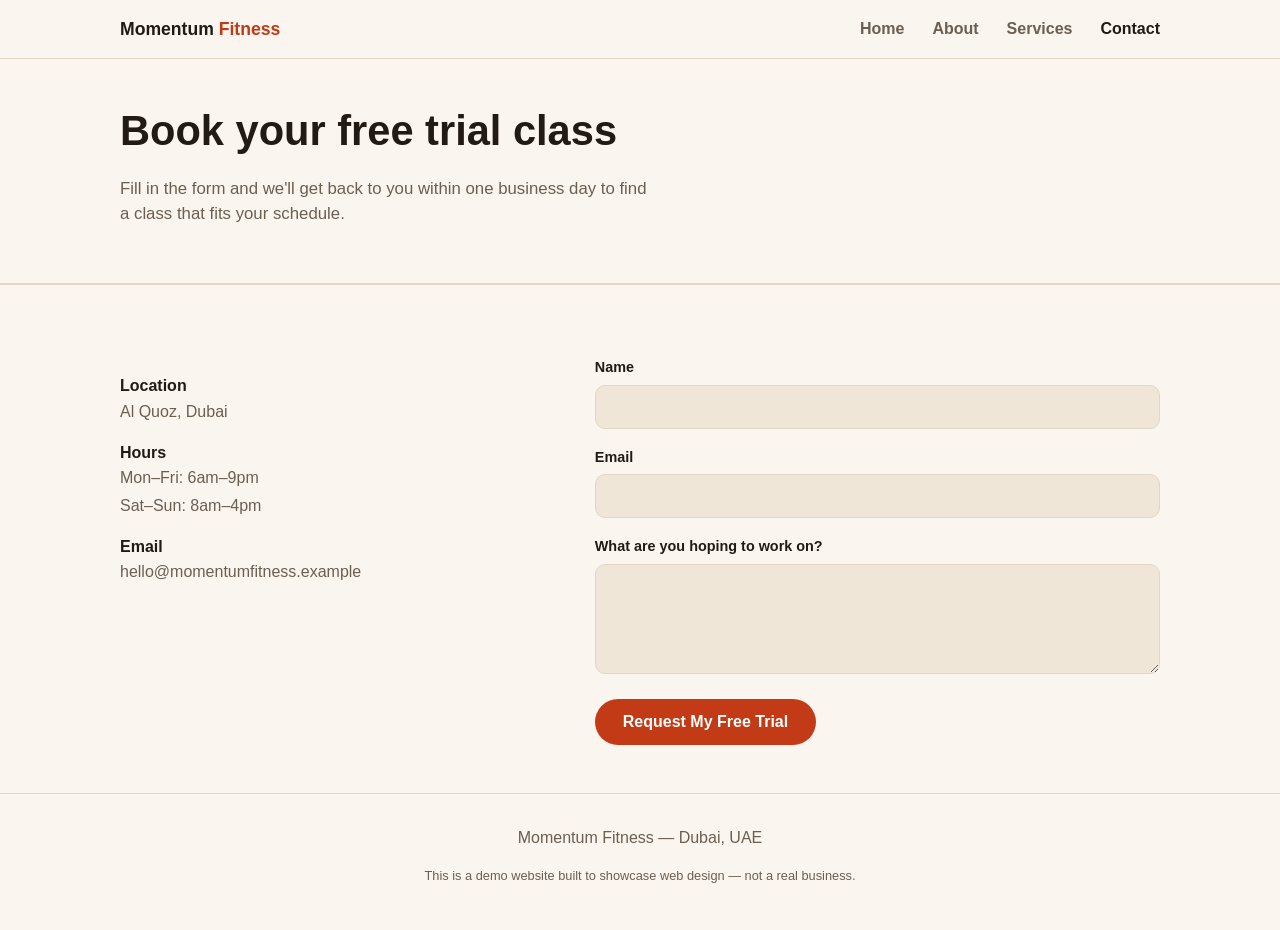
<file: contact.html>
<!DOCTYPE html>
<html lang="en">
<head>
  <meta charset="UTF-8">
  <meta name="viewport" content="width=device-width, initial-scale=1.0">
  <title>Contact & Book a Free Trial | Momentum Fitness Dubai</title>
  <meta name="description" content="Book your free trial class at Momentum Fitness in Dubai. Studio hours, location, and a contact form — we reply within one business day.">
  <link rel="icon" href="data:image/svg+xml,%3Csvg xmlns='http://www.w3.org/2000/svg' viewBox='0 0 100 100'%3E%3Crect width='100' height='100' rx='22' fill='%23c23a16'/%3E%3Ctext x='50' y='70' font-size='58' font-weight='800' fill='white' text-anchor='middle' font-family='Arial, sans-serif'%3EM%3C/text%3E%3C/svg%3E">
  <meta property="og:type" content="website">
  <meta property="og:title" content="Book a Free Trial | Momentum Fitness">
  <meta property="og:description" content="Book your free trial class at Momentum Fitness in Dubai. We reply within one business day.">
  <meta property="og:image" content="https://images.unsplash.com/photo-1758875569612-94d5e0f1a35f?w=1200&q=80&auto=format&fit=crop">
  <meta name="twitter:card" content="summary_large_image">
  <link rel="stylesheet" href="style.css">
</head>
<body>

  <nav class="nav">
    <div class="container">
      <a href="index.html" class="nav-logo">Momentum <span>Fitness</span></a>
      <ul class="nav-links">
        <li><a href="index.html">Home</a></li>
        <li><a href="about.html">About</a></li>
        <li><a href="services.html">Services</a></li>
        <li><a href="contact.html" class="active">Contact</a></li>
      </ul>
      <button class="nav-toggle" aria-label="Open menu">&#9776;</button>
    </div>
    <div class="nav-mobile-menu">
      <a href="index.html">Home</a>
      <a href="about.html">About</a>
      <a href="services.html">Services</a>
      <a href="contact.html">Contact</a>
    </div>
  </nav>

  <header class="page-hero">
    <div class="container">
      <h1>Book your free trial class</h1>
      <p>Fill in the form and we'll get back to you within one business day to find a class that fits your schedule.</p>
    </div>
  </header>

  <section class="section">
    <div class="container contact-layout">
      <div class="contact-info">
        <h2 class="visually-hidden">Studio details</h2>
        <h3>Location</h3>
        <p>Al Quoz, Dubai</p>

        <h3>Hours</h3>
        <p>Mon–Fri: 6am–9pm</p>
        <p>Sat–Sun: 8am–4pm</p>

        <h3>Email</h3>
        <p>hello@momentumfitness.example</p>
      </div>

      <div>
        <form class="contact-form" id="contact-form" novalidate>
          <div class="form-field">
            <label for="name">Name</label>
            <input type="text" id="name" name="name" required>
          </div>
          <div class="form-field">
            <label for="email">Email</label>
            <input type="email" id="email" name="email" required>
          </div>
          <div class="form-field">
            <label for="message">What are you hoping to work on?</label>
            <textarea id="message" name="message" required></textarea>
          </div>
          <button type="submit" class="btn">Request My Free Trial</button>
        </form>
        <div class="form-success" id="form-success">
          <strong>Thanks — request received.</strong>
          <p style="margin: 8px 0 0;">This demo form doesn't send real emails, but this is exactly how a real booking flow would confirm a submission.</p>
        </div>
      </div>
    </div>
  </section>

  <footer>
    <div class="container">
      <p>Momentum Fitness — Dubai, UAE</p>
      <p class="demo-note">This is a demo website built to showcase web design — not a real business.</p>
    </div>
  </footer>

  <script src="script.js"></script>
</body>
</html>
</file>
<file: style.css>
/* ===== Base / theme ===== */
:root {
  --bg: #faf5ef;
  --bg-elevated: #f0e6d8;
  --text: #221b14;
  --text-muted: #6b5f52;
  --accent: #c23a16;
  --accent-ink: #ffffff;
  --accent-tint: #f7e3db;
  --border: #e2d7c6;
  --max-width: 1080px;
}

* {
  box-sizing: border-box;
}

a:focus-visible,
button:focus-visible,
input:focus-visible,
textarea:focus-visible {
  outline: 2px solid var(--accent);
  outline-offset: 2px;
  border-radius: 4px;
}

.visually-hidden {
  position: absolute;
  width: 1px;
  height: 1px;
  padding: 0;
  margin: -1px;
  overflow: hidden;
  clip: rect(0, 0, 0, 0);
  white-space: nowrap;
  border: 0;
}

body {
  margin: 0;
  font-family: -apple-system, "Helvetica Neue", Arial, sans-serif;
  background: var(--bg);
  color: var(--text);
  line-height: 1.5;
}

h1, h2, h3 {
  font-weight: 800;
  line-height: 1.15;
  margin: 0 0 0.5em;
}

p {
  color: var(--text-muted);
  margin: 0 0 1em;
}

a {
  color: inherit;
}

img {
  max-width: 100%;
  display: block;
}

.container {
  max-width: var(--max-width);
  margin: 0 auto;
  padding: 0 20px;
}

/* ===== Buttons ===== */
.btn {
  display: inline-block;
  padding: 14px 28px;
  border-radius: 999px;
  background: var(--accent);
  color: var(--accent-ink);
  font-weight: 700;
  text-decoration: none;
  border: none;
  cursor: pointer;
  font-size: 1rem;
  transition: transform 0.15s ease;
}

.btn:hover {
  transform: translateY(-1px);
}

.btn-outline {
  background: transparent;
  color: var(--text);
  border: 1px solid var(--border);
}

/* ===== Nav ===== */
.nav {
  position: sticky;
  top: 0;
  background: rgba(250, 245, 239, 0.95);
  border-bottom: 1px solid var(--border);
  z-index: 100;
}

.nav .container {
  display: flex;
  align-items: center;
  justify-content: space-between;
  padding-top: 16px;
  padding-bottom: 16px;
}

.nav-logo {
  font-weight: 800;
  font-size: 1.1rem;
  text-decoration: none;
  color: var(--text);
}

.nav-logo span {
  color: var(--accent);
}

.nav-links {
  display: none;
  list-style: none;
  gap: 28px;
  margin: 0;
  padding: 0;
}

.nav-links a {
  text-decoration: none;
  color: var(--text-muted);
  font-weight: 600;
}

.nav-links a:hover,
.nav-links a.active {
  color: var(--text);
}

.nav-toggle {
  background: none;
  border: 1px solid var(--border);
  border-radius: 8px;
  color: var(--text);
  font-size: 1.3rem;
  padding: 6px 12px;
  cursor: pointer;
}

.nav-mobile-menu {
  display: none;
  flex-direction: column;
  gap: 16px;
  padding: 0 20px 20px;
}

.nav-mobile-menu.open {
  display: flex;
}

.nav-mobile-menu a {
  text-decoration: none;
  color: var(--text);
  font-weight: 600;
}

/* ===== Hero ===== */
.hero {
  padding: 40px 0 0;
}

.hero-grid {
  display: grid;
  grid-template-columns: 1fr;
  gap: 32px;
  align-items: center;
  padding-bottom: 40px;
}

.hero h1 {
  font-size: 2.1rem;
  margin-bottom: 0.4em;
}

.hero p {
  font-size: 1.05rem;
  max-width: 480px;
}

.hero-ctas {
  margin-top: 28px;
  display: flex;
  flex-direction: column;
  gap: 12px;
}

.hero-media img,
.page-hero-media img {
  width: 100%;
  aspect-ratio: 4 / 3;
  object-fit: cover;
  border-radius: 20px;
  box-shadow: 0 20px 40px -20px rgba(34, 27, 20, 0.35);
}

/* ===== Section ===== */
.section {
  padding: 48px 0;
  border-top: 1px solid var(--border);
}

.section-label {
  color: var(--accent);
  text-transform: uppercase;
  font-size: 0.8rem;
  font-weight: 700;
  letter-spacing: 0.08em;
  margin-bottom: 0.5em;
}

/* ===== Feature list (intro + divided rows, not matching cards) ===== */
.feature-layout {
  display: grid;
  grid-template-columns: 1fr;
  gap: 32px;
  margin-top: 24px;
}

.feature-intro h2 {
  font-size: 1.8rem;
}

.feature-list {
  display: flex;
  flex-direction: column;
}

.feature-item {
  display: flex;
  gap: 16px;
  padding: 20px 0;
  border-top: 1px solid var(--border);
}

.feature-item h3 {
  transition: color 0.15s ease;
}

.feature-item:hover h3 {
  color: var(--accent);
}

.feature-icon {
  transition: background-color 0.15s ease, color 0.15s ease;
}

.feature-item:hover .feature-icon {
  background: var(--accent);
  color: var(--accent-ink);
}

.feature-item:first-child {
  border-top: none;
}

.feature-icon {
  display: flex;
  align-items: center;
  justify-content: center;
  width: 40px;
  height: 40px;
  border-radius: 10px;
  background: var(--accent-tint);
  color: var(--accent);
  flex-shrink: 0;
}

.feature-icon svg {
  width: 20px;
  height: 20px;
}

.feature-item h3 {
  font-size: 1.05rem;
  margin-bottom: 4px;
}

.feature-item p {
  margin: 0;
}

/* ===== CTA banner ===== */
.cta-banner {
  background: var(--bg-elevated);
  border-radius: 20px;
  padding: 40px 24px;
  text-align: center;
  margin: 48px 0;
}

.cta-banner h2 {
  font-size: 1.5rem;
}

/* ===== Footer ===== */
footer {
  border-top: 1px solid var(--border);
  padding: 32px 0;
  text-align: center;
}

.demo-note {
  font-size: 0.8rem;
  color: var(--text-muted);
  margin-top: 8px;
}

/* ===== Page header (About / Services / Contact) ===== */
.page-hero {
  padding: 48px 0 40px;
  border-bottom: 1px solid var(--border);
}

.page-hero h1 {
  font-size: 2rem;
  max-width: 600px;
}

.page-hero p {
  font-size: 1.05rem;
  max-width: 540px;
}

.page-hero-grid {
  display: grid;
  grid-template-columns: 1fr;
  gap: 28px;
  align-items: center;
}

.page-hero-media img {
  aspect-ratio: 16 / 10;
}

/* ===== About: stat strip + values ===== */
.stat-strip {
  display: grid;
  grid-template-columns: repeat(2, 1fr);
  gap: 24px;
  margin: 24px 0 8px;
}

.stat-strip .stat-num {
  font-size: 2rem;
  font-weight: 800;
  color: var(--accent);
}

.stat-strip .stat-label {
  font-size: 0.9rem;
  color: var(--text-muted);
}

.values-row {
  display: flex;
  flex-direction: column;
  gap: 24px;
  margin-top: 24px;
}

.value-block {
  padding: 24px;
  background: var(--bg-elevated);
  border-radius: 16px;
  box-shadow: 0 10px 24px -16px rgba(34, 27, 20, 0.25);
  transition: transform 0.15s ease;
}

.value-block:hover {
  transform: translateY(-3px);
}

.value-block h3 {
  font-size: 1.1rem;
}

/* ===== Services: pricing ===== */
.pricing-grid {
  display: grid;
  grid-template-columns: 1fr;
  gap: 20px;
  margin-top: 24px;
}

.price-card {
  border: 1px solid var(--border);
  border-radius: 16px;
  padding: 28px 24px;
  background: var(--bg);
  box-shadow: 0 10px 24px -18px rgba(34, 27, 20, 0.3);
  transition: transform 0.15s ease, box-shadow 0.15s ease;
}

.price-card:hover {
  transform: translateY(-3px);
  box-shadow: 0 16px 32px -16px rgba(34, 27, 20, 0.35);
}

.price-card.featured {
  background: var(--accent);
  color: var(--accent-ink);
  border-color: var(--accent);
  box-shadow: 0 16px 32px -14px rgba(194, 58, 22, 0.5);
}

.price-card.featured:hover {
  box-shadow: 0 20px 40px -14px rgba(194, 58, 22, 0.6);
}

.price-card.featured p,
.price-card.featured .price-amount small {
  color: var(--accent-ink);
  opacity: 0.95;
}

.price-card h3 {
  font-size: 1.1rem;
  margin-bottom: 4px;
}

.price-amount {
  font-size: 2rem;
  font-weight: 800;
  margin: 8px 0;
}

.price-amount small {
  font-size: 0.95rem;
  font-weight: 600;
  color: var(--text-muted);
}

.price-card ul {
  list-style: none;
  padding: 0;
  margin: 16px 0 20px;
}

.price-card li {
  padding: 6px 0;
  font-size: 0.92rem;
}

.price-card .btn,
.price-card .btn-outline {
  width: 100%;
  text-align: center;
}

.price-card.featured .btn {
  background: var(--accent-ink);
  color: var(--accent);
}

.class-list {
  display: flex;
  flex-direction: column;
  margin-top: 24px;
}

/* ===== Contact: form ===== */
.contact-layout {
  display: grid;
  grid-template-columns: 1fr;
  gap: 40px;
  margin-top: 24px;
}

.contact-info h3 {
  font-size: 1rem;
  margin: 20px 0 4px;
}

.contact-info h3:first-child {
  margin-top: 0;
}

.contact-info p {
  margin: 0 0 4px;
}

.form-field {
  margin-bottom: 18px;
}

.form-field label {
  display: block;
  font-weight: 600;
  font-size: 0.9rem;
  margin-bottom: 6px;
}

.form-field input,
.form-field textarea {
  width: 100%;
  padding: 12px 14px;
  border-radius: 10px;
  border: 1px solid var(--border);
  background: var(--bg-elevated);
  color: var(--text);
  font-family: inherit;
  font-size: 1rem;
}

.form-field textarea {
  resize: vertical;
  min-height: 110px;
}

.form-success {
  display: none;
  padding: 16px;
  border-radius: 12px;
  background: var(--bg-elevated);
  border: 1px solid var(--accent);
}

.form-success.show {
  display: block;
}

.contact-form.hide {
  display: none;
}

/* ===== Mobile sticky CTA ===== */
.sticky-cta {
  position: fixed;
  bottom: 0;
  left: 0;
  right: 0;
  padding: 12px 20px;
  background: var(--bg);
  border-top: 1px solid var(--border);
  z-index: 100;
}

.sticky-cta .btn {
  width: 100%;
  text-align: center;
}

/* ===== Desktop (min-width = mobile-first) ===== */
@media (min-width: 760px) {
  .nav-links {
    display: flex;
  }

  .nav-toggle,
  .nav-mobile-menu {
    display: none;
  }

  .hero h1 {
    font-size: 3rem;
  }

  .hero-ctas {
    flex-direction: row;
  }

  .hero-grid {
    grid-template-columns: 1.1fr 1fr;
    gap: 56px;
  }

  .page-hero-grid {
    grid-template-columns: 1.2fr 1fr;
    gap: 48px;
  }

  .feature-layout {
    grid-template-columns: 1fr 1.4fr;
    gap: 64px;
  }

  .page-hero h1 {
    font-size: 2.6rem;
  }

  .stat-strip {
    grid-template-columns: repeat(4, 1fr);
  }

  .values-row {
    flex-direction: row;
  }

  .value-block {
    flex: 1;
  }

  .pricing-grid {
    grid-template-columns: repeat(3, 1fr);
  }

  .contact-layout {
    grid-template-columns: 1fr 1.3fr;
  }

  .sticky-cta {
    display: none;
  }
}
</file>
